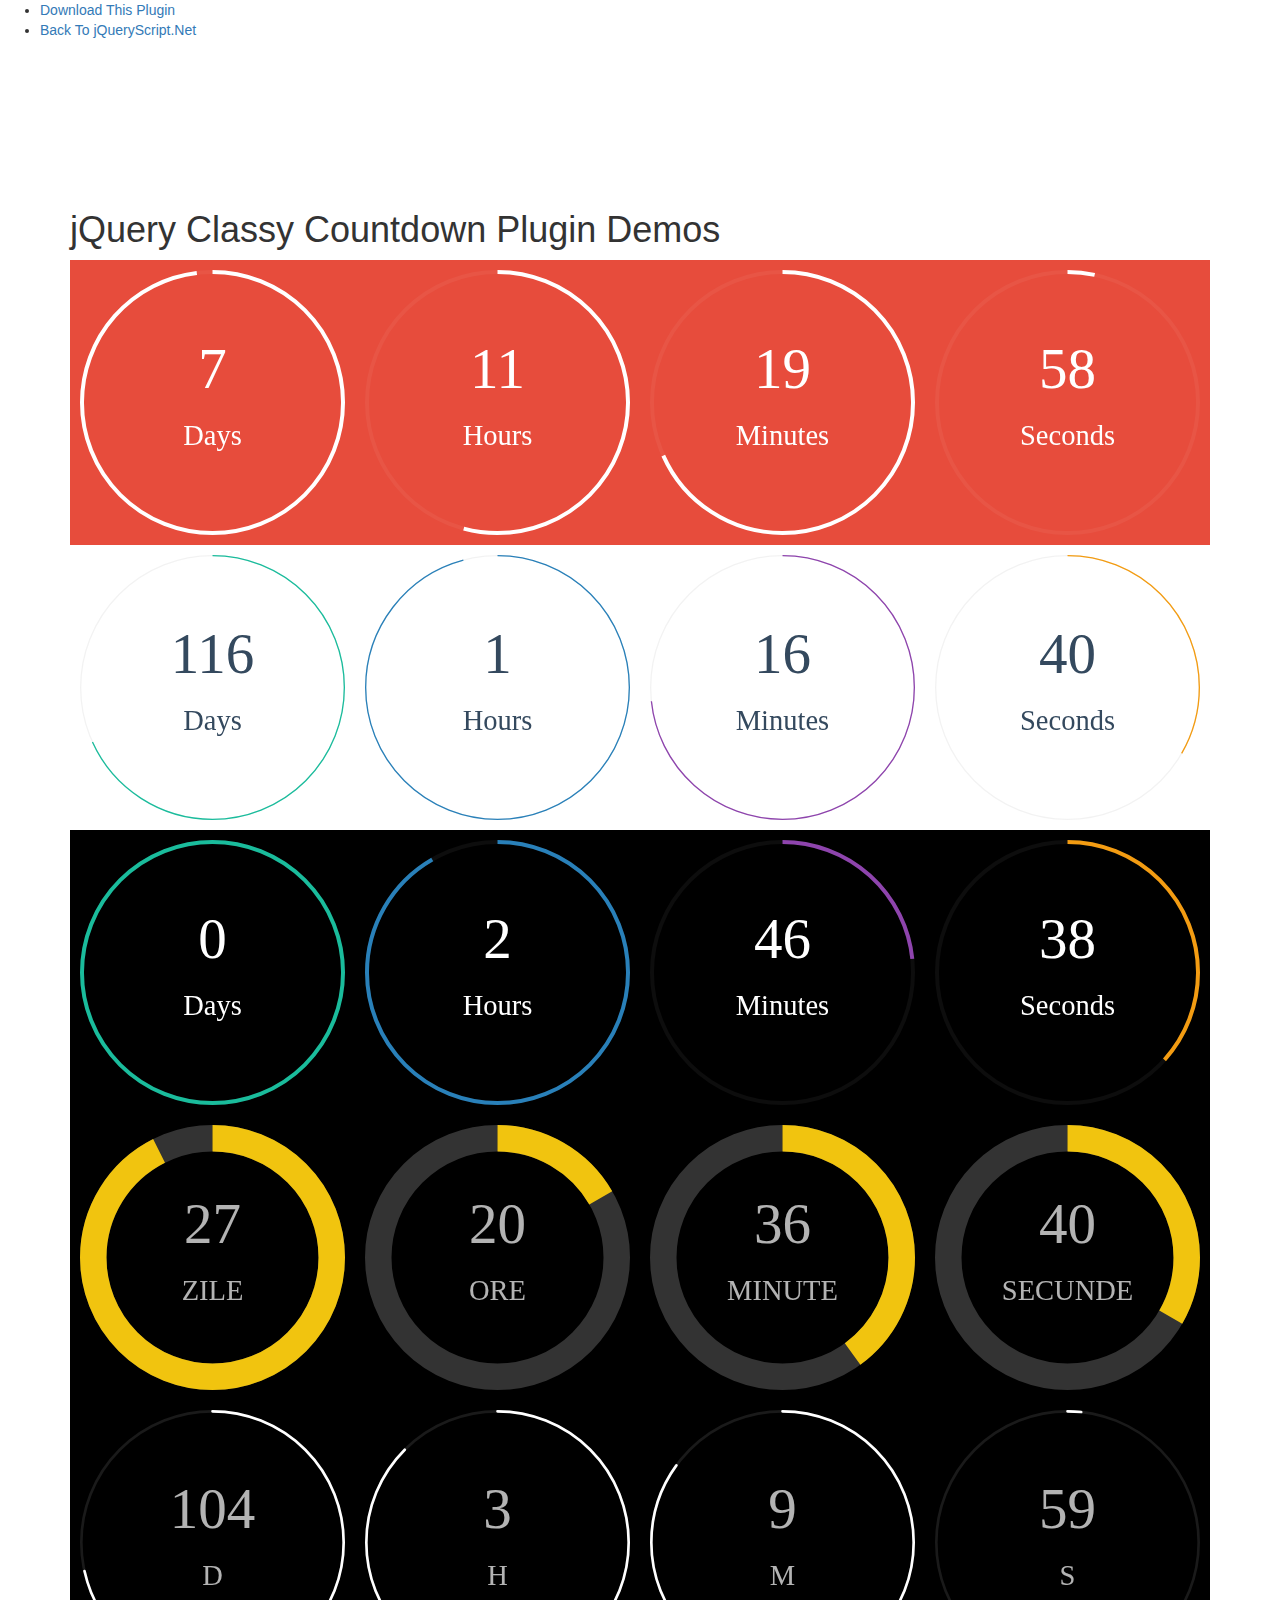
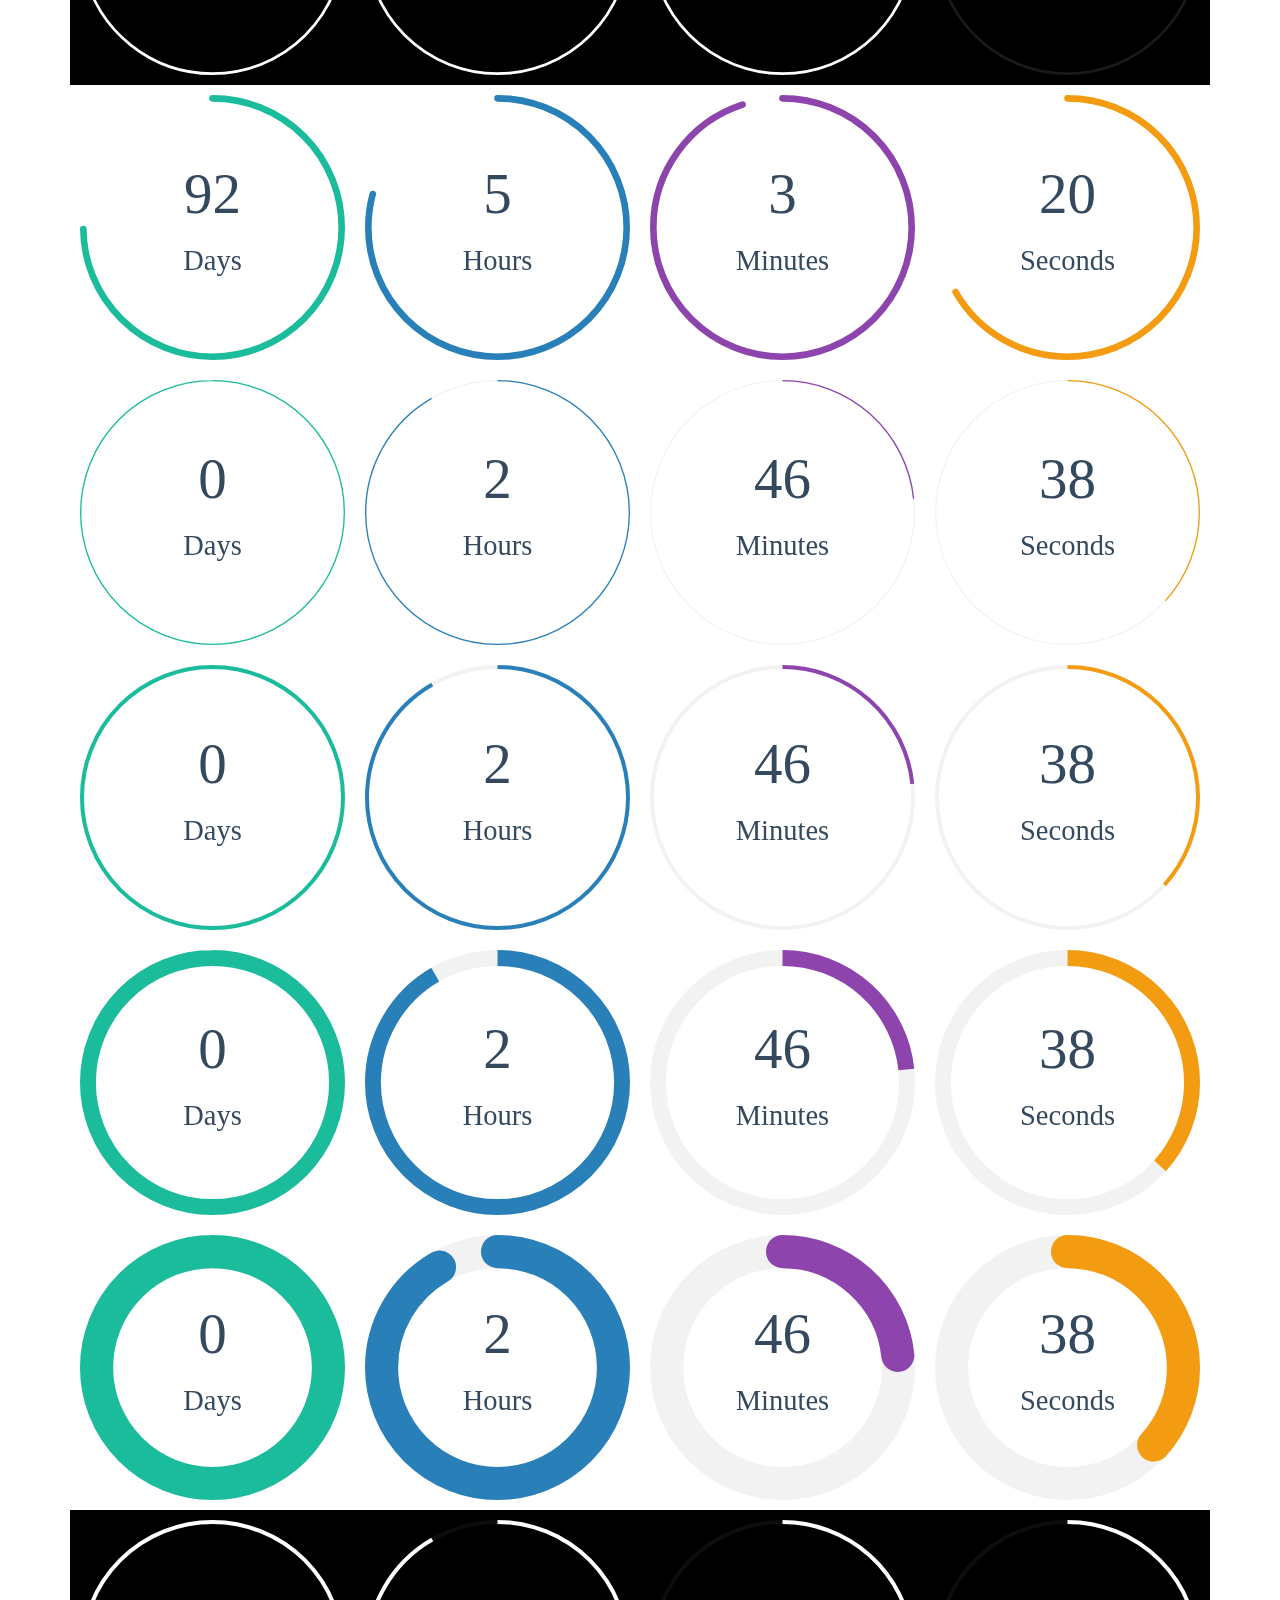
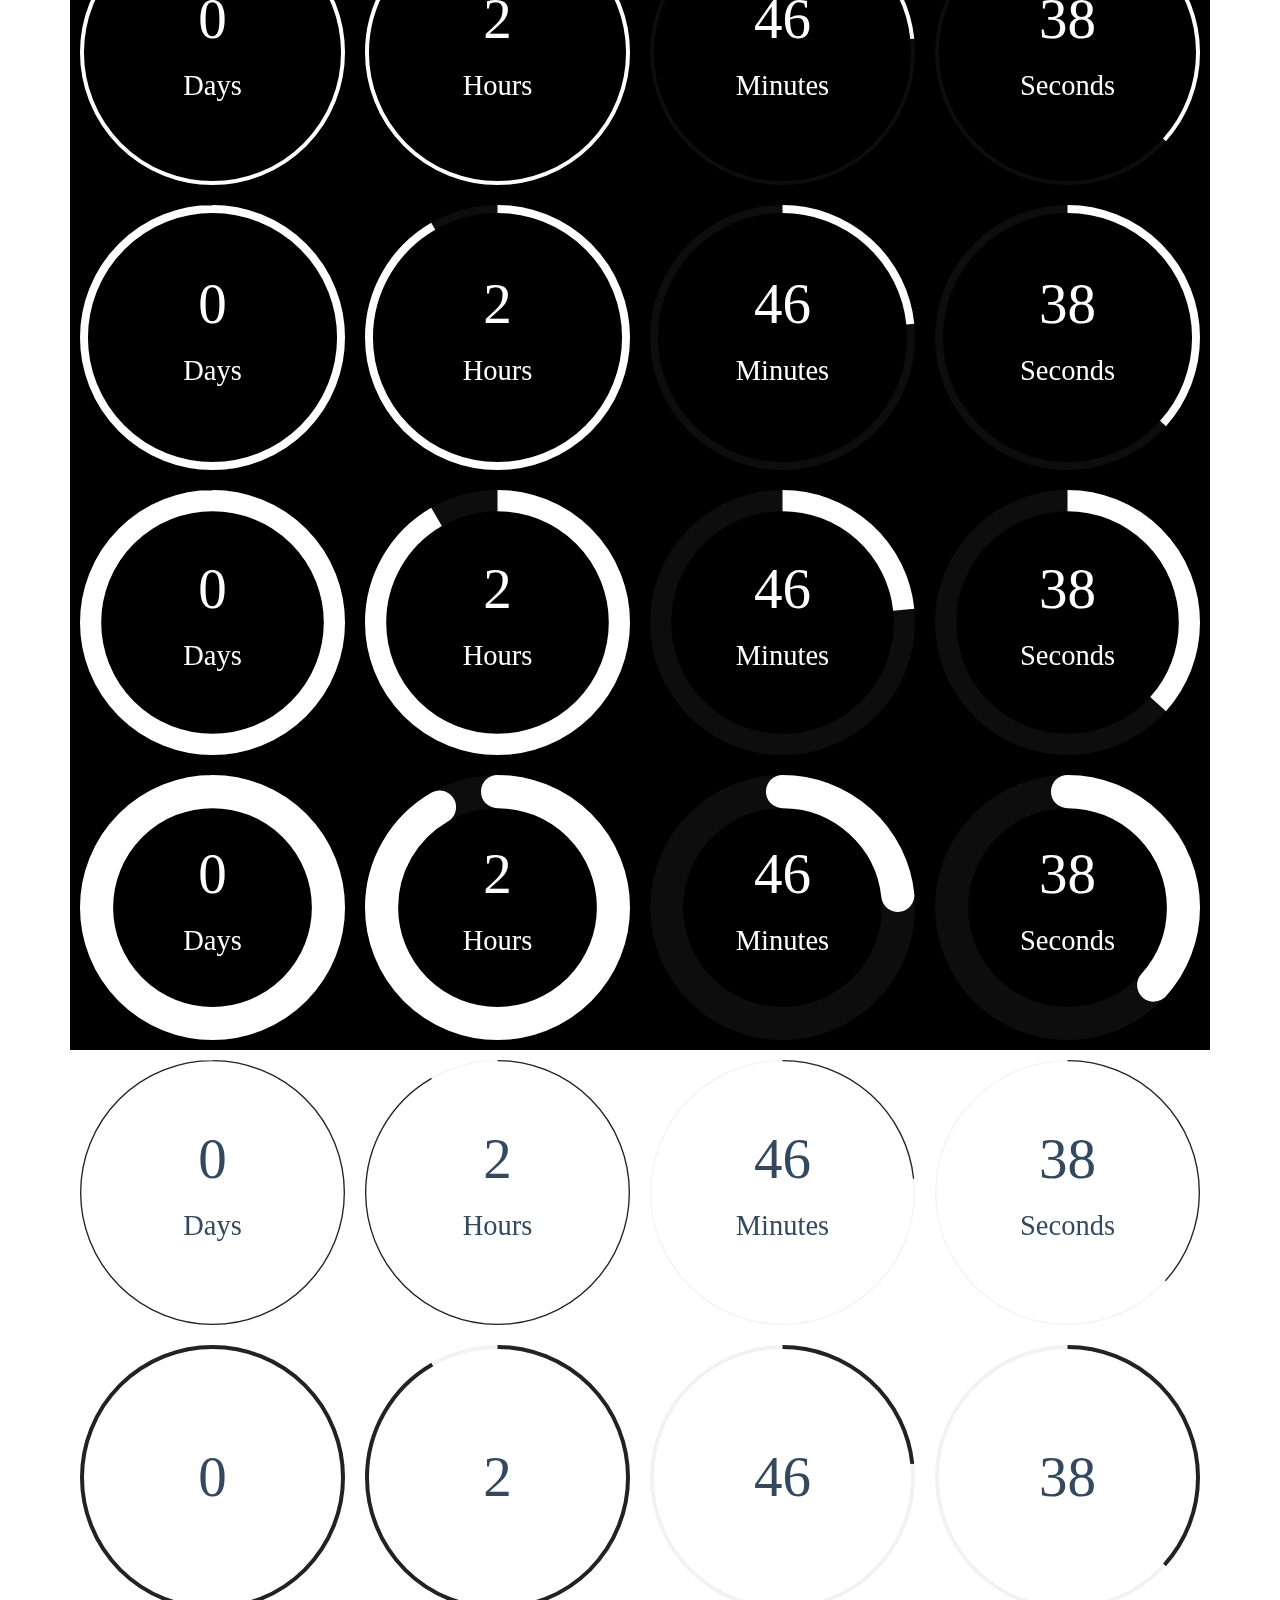
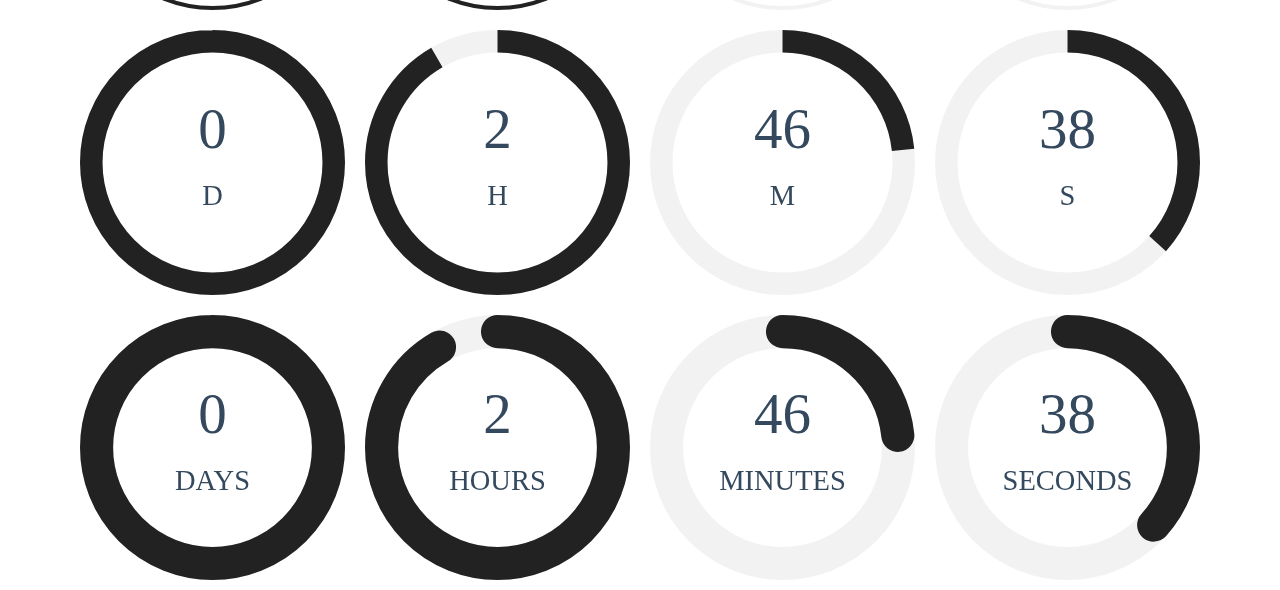
<file: js/classycountdown/index.html>
<!doctype html>
<html>
<head>
<meta charset="utf-8">
<title>jQuery Classy Countdown Plugin Demos</title>
<link href="css/jquery.classycountdown.css" rel="stylesheet" type="text/css">
<link href="http://www.jqueryscript.net/css/jquerysctipttop.css" rel="stylesheet" type="text/css">
<link rel="stylesheet" href="http://netdna.bootstrapcdn.com/bootstrap/3.3.1/css/bootstrap.min.css">
</head>

<body>
<div id="jquery-script-menu">
  <div class="jquery-script-center">
    <ul>
      <li><a href="http://www.jqueryscript.net/time-clock/Slick-Circular-jQuery-Countdown-Plugin-Classy-Countdown.html">Download This Plugin</a></li>
      <li><a href="http://www.jqueryscript.net/">Back To jQueryScript.Net</a></li>
    </ul>
    <div class="jquery-script-ads"><script type="text/javascript"><!--
google_ad_client = "ca-pub-2783044520727903";
/* jQuery_demo */
google_ad_slot = "2780937993";
google_ad_width = 728;
google_ad_height = 90;
//-->
</script> 
      <script type="text/javascript"
src="http://pagead2.googlesyndication.com/pagead/show_ads.js">
</script></div>
    <div class="jquery-script-clear"></div>
  </div>
</div>
<div class="container" style="margin-top:150px;">
  <h1>jQuery Classy Countdown Plugin Demos</h1>
  <div id="countdown1" style="background-color:#e74c3c"></div>
  <div id="countdown2" class="ClassyCountdownDemo"></div>
  <div id="countdown4" class="ClassyCountdownDemo" style="background-color:#000"></div>
  <div id="countdown3" class="ClassyCountdownDemo" style="background-color:#000"></div>
  <div id="countdown10" class="ClassyCountdownDemo" style="background-color:#000"></div>
  <div id="countdown9" class="ClassyCountdownDemo"></div>
  <div id="countdown15" class="ClassyCountdownDemo"></div>
  <div id="countdown16" class="ClassyCountdownDemo"></div>
  <div id="countdown17" class="ClassyCountdownDemo"></div>
  <div id="countdown18" class="ClassyCountdownDemo"></div>
  <div id="countdown5" class="ClassyCountdownDemo" style="background-color:#000"></div>
  <div id="countdown6" class="ClassyCountdownDemo" style="background-color:#000"></div>
  <div id="countdown7" class="ClassyCountdownDemo" style="background-color:#000"></div>
  <div id="countdown8" class="ClassyCountdownDemo" style="background-color:#000"></div>
  <div id="countdown11" class="ClassyCountdownDemo"></div>
  <div id="countdown12" class="ClassyCountdownDemo"></div>
  <div id="countdown13" class="ClassyCountdownDemo"></div>
  <div id="countdown14" class="ClassyCountdownDemo"></div>
</div>
<script src="http://ajax.googleapis.com/ajax/libs/jquery/1.11.2/jquery.min.js"></script> 
<script src="js/jquery.knob.js"></script> 
<script src="js/jquery.throttle.js"></script> 
<script src="js/jquery.classycountdown.js"></script> 
<script>
	$(document).ready(function() {
			$('#countdown15').ClassyCountdown({
					theme: "flat-colors",
					end: $.now() + 10000
			});
			$('#countdown16').ClassyCountdown({
					theme: "flat-colors-wide",
					end: $.now() + 10000
			});
			$('#countdown17').ClassyCountdown({
					theme: "flat-colors-very-wide",
					end: $.now() + 10000
			});
			$('#countdown18').ClassyCountdown({
					theme: "flat-colors-black",
					end: $.now() + 10000
			});
			$('#countdown1').ClassyCountdown({
					theme: "white",
					end: $.now() + 645600
			});
			$('#countdown5').ClassyCountdown({
					theme: "white",
					end: $.now() + 10000
			});
			$('#countdown6').ClassyCountdown({
					theme: "white-wide",
					end: $.now() + 10000
			});
			$('#countdown7').ClassyCountdown({
					theme: "white-very-wide",
					end: $.now() + 10000
			});
			$('#countdown8').ClassyCountdown({
					theme: "white-black",
					end: $.now() + 10000
			});
			$('#countdown11').ClassyCountdown({
					theme: "black",
					style: {
							secondsElement: {
									gauge: {
											fgColor: "#F00"
									}
							}
					},
					end: $.now() + 10000
			});
			$('#countdown12').ClassyCountdown({
					theme: "black-wide",
					labels: false,
					end: $.now() + 10000
			});
			$('#countdown13').ClassyCountdown({
					theme: "black-very-wide",
					labelsOptions: {
							lang: {
									days: 'D',
									hours: 'H',
									minutes: 'M',
									seconds: 'S'
							},
							style: 'font-size:0.5em; text-transform:uppercase;'
					},
					end: $.now() + 10000
			});
			$('#countdown14').ClassyCountdown({
					theme: "black-black",
					labelsOptions: {
							style: 'font-size:0.5em; text-transform:uppercase;'
					},
					end: $.now() + 10000
			});
			$('#countdown4').ClassyCountdown({
					end: $.now() + 10000,
					labels: true,
					style: {
							element: "",
							textResponsive: .5,
							days: {
									gauge: {
											thickness: .03,
											bgColor: "rgba(255,255,255,0.05)",
											fgColor: "#1abc9c"
									},
									textCSS: 'font-family:\'Open Sans\'; font-size:25px; font-weight:300; color:#fff;'
							},
							hours: {
									gauge: {
											thickness: .03,
											bgColor: "rgba(255,255,255,0.05)",
											fgColor: "#2980b9"
									},
									textCSS: 'font-family:\'Open Sans\'; font-size:25px; font-weight:300; color:#fff;'
							},
							minutes: {
									gauge: {
											thickness: .03,
											bgColor: "rgba(255,255,255,0.05)",
											fgColor: "#8e44ad"
									},
									textCSS: 'font-family:\'Open Sans\'; font-size:25px; font-weight:300; color:#fff;'
							},
							seconds: {
									gauge: {
											thickness: .03,
											bgColor: "rgba(255,255,255,0.05)",
											fgColor: "#f39c12"
									},
									textCSS: 'font-family:\'Open Sans\'; font-size:25px; font-weight:300; color:#fff;'
							}

					},
					onEndCallback: function() {
							console.log("Time out!");
					}
			});
			$('#countdown2').ClassyCountdown({
					end: '1388468325',
					now: '1378441323',
					labels: true,
					style: {
							element: "",
							textResponsive: .5,
							days: {
									gauge: {
											thickness: .01,
											bgColor: "rgba(0,0,0,0.05)",
											fgColor: "#1abc9c"
									},
									textCSS: 'font-family:\'Open Sans\'; font-size:25px; font-weight:300; color:#34495e;'
							},
							hours: {
									gauge: {
											thickness: .01,
											bgColor: "rgba(0,0,0,0.05)",
											fgColor: "#2980b9"
									},
									textCSS: 'font-family:\'Open Sans\'; font-size:25px; font-weight:300; color:#34495e;'
							},
							minutes: {
									gauge: {
											thickness: .01,
											bgColor: "rgba(0,0,0,0.05)",
											fgColor: "#8e44ad"
									},
									textCSS: 'font-family:\'Open Sans\'; font-size:25px; font-weight:300; color:#34495e;'
							},
							seconds: {
									gauge: {
											thickness: .01,
											bgColor: "rgba(0,0,0,0.05)",
											fgColor: "#f39c12"
									},
									textCSS: 'font-family:\'Open Sans\'; font-size:25px; font-weight:300; color:#34495e;'
							}

					},
					onEndCallback: function() {
							console.log("Time out!");
					}
			});
			$('#countdown9').ClassyCountdown({
					end: '1388468325',
					now: '1380501323',
					labels: true,
					style: {
							element: "",
							textResponsive: .5,
							days: {
									gauge: {
											thickness: .05,
											bgColor: "rgba(0,0,0,0)",
											fgColor: "#1abc9c",
											lineCap: 'round'
									},
									textCSS: 'font-family:\'Open Sans\'; font-size:25px; font-weight:300; color:#34495e;'
							},
							hours: {
									gauge: {
											thickness: .05,
											bgColor: "rgba(0,0,0,0)",
											fgColor: "#2980b9",
											lineCap: 'round'
									},
									textCSS: 'font-family:\'Open Sans\'; font-size:25px; font-weight:300; color:#34495e;'
							},
							minutes: {
									gauge: {
											thickness: .05,
											bgColor: "rgba(0,0,0,0)",
											fgColor: "#8e44ad",
											lineCap: 'round'
									},
									textCSS: 'font-family:\'Open Sans\'; font-size:25px; font-weight:300; color:#34495e;'
							},
							seconds: {
									gauge: {
											thickness: .05,
											bgColor: "rgba(0,0,0,0)",
											fgColor: "#f39c12",
											lineCap: 'round'
									},
									textCSS: 'font-family:\'Open Sans\'; font-size:25px; font-weight:300; color:#34495e;'
							}

					},
					onEndCallback: function() {
							console.log("Time out!");
					}
			});
			$('#countdown10').ClassyCountdown({
					end: '1397468325',
					now: '1388471324',
					labels: true,
					labelsOptions: {
							lang: {
									days: 'D',
									hours: 'H',
									minutes: 'M',
									seconds: 'S'
							},
							style: 'font-size:0.5em; text-transform:uppercase;'
					},
					style: {
							element: "",
							textResponsive: .5,
							days: {
									gauge: {
											thickness: .02,
											bgColor: "rgba(255,255,255,0.1)",
											fgColor: "rgba(255,255,255,1)",
											lineCap: 'round'
									},
									textCSS: 'font-family:\'Open Sans\'; font-size:25px; font-weight:300; color:rgba(255,255,255,0.7);'
							},
							hours: {
									gauge: {
											thickness: .02,
											bgColor: "rgba(255,255,255,0.1)",
											fgColor: "rgba(255,255,255,1)",
											lineCap: 'round'
									},
									textCSS: 'font-family:\'Open Sans\'; font-size:25px; font-weight:300; color:rgba(255,255,255,0.7);'
							},
							minutes: {
									gauge: {
											thickness: .02,
											bgColor: "rgba(255,255,255,0.1)",
											fgColor: "rgba(255,255,255,1)",
											lineCap: 'round'
									},
									textCSS: 'font-family:\'Open Sans\'; font-size:25px; font-weight:300; color:rgba(255,255,255,0.7);'
							},
							seconds: {
									gauge: {
											thickness: .02,
											bgColor: "rgba(255,255,255,0.1)",
											fgColor: "rgba(255,255,255,1)",
											lineCap: 'round'
									},
									textCSS: 'font-family:\'Open Sans\'; font-size:25px; font-weight:300; color:rgba(255,255,255,0.7);'
							},
					},
					onEndCallback: function() {
							console.log("Time out!");
					}
			});
			$('#countdown3').ClassyCountdown({
					end: '1390868325',
					now: '1388461323',
					labels: true,
					labelsOptions: {
							lang: {
									days: 'Zile',
									hours: 'Ore',
									minutes: 'Minute',
									seconds: 'Secunde'
							},
							style: 'font-size:0.5em; text-transform:uppercase;'
					},
					style: {
							element: "",
							textResponsive: .5,
							days: {
									gauge: {
											thickness: .2,
											bgColor: "rgba(255,255,255,0.2)",
											fgColor: "rgb(241, 196, 15)"
									},
									textCSS: 'font-family:\'Open Sans\'; font-size:25px; font-weight:300; color:rgba(255,255,255,0.7);'
							},
							hours: {
									gauge: {
											thickness: .2,
											bgColor: "rgba(255,255,255,0.2)",
											fgColor: "rgb(241, 196, 15)"
									},
									textCSS: 'font-family:\'Open Sans\'; font-size:25px; font-weight:300; color:rgba(255,255,255,0.7);'
							},
							minutes: {
									gauge: {
											thickness: .2,
											bgColor: "rgba(255,255,255,0.2)",
											fgColor: "rgb(241, 196, 15)"
									},
									textCSS: 'font-family:\'Open Sans\'; font-size:25px; font-weight:300; color:rgba(255,255,255,0.7);'
							},
							seconds: {
									gauge: {
											thickness: .2,
											bgColor: "rgba(255,255,255,0.2)",
											fgColor: "rgb(241, 196, 15)"
									},
									textCSS: 'font-family:\'Open Sans\'; font-size:25px; font-weight:300; color:rgba(255,255,255,0.7);'
							}

					},
					onEndCallback: function() {
							console.log("Time out!");
					}
			});
	});
</script>


<script type="text/javascript">

  var _gaq = _gaq || [];
  _gaq.push(['_setAccount', 'UA-36251023-1']);
  _gaq.push(['_setDomainName', 'jqueryscript.net']);
  _gaq.push(['_trackPageview']);

  (function() {
    var ga = document.createElement('script'); ga.type = 'text/javascript'; ga.async = true;
    ga.src = ('https:' == document.location.protocol ? 'https://ssl' : 'http://www') + '.google-analytics.com/ga.js';
    var s = document.getElementsByTagName('script')[0]; s.parentNode.insertBefore(ga, s);
  })();

</script>
</body>
</html>
</file>
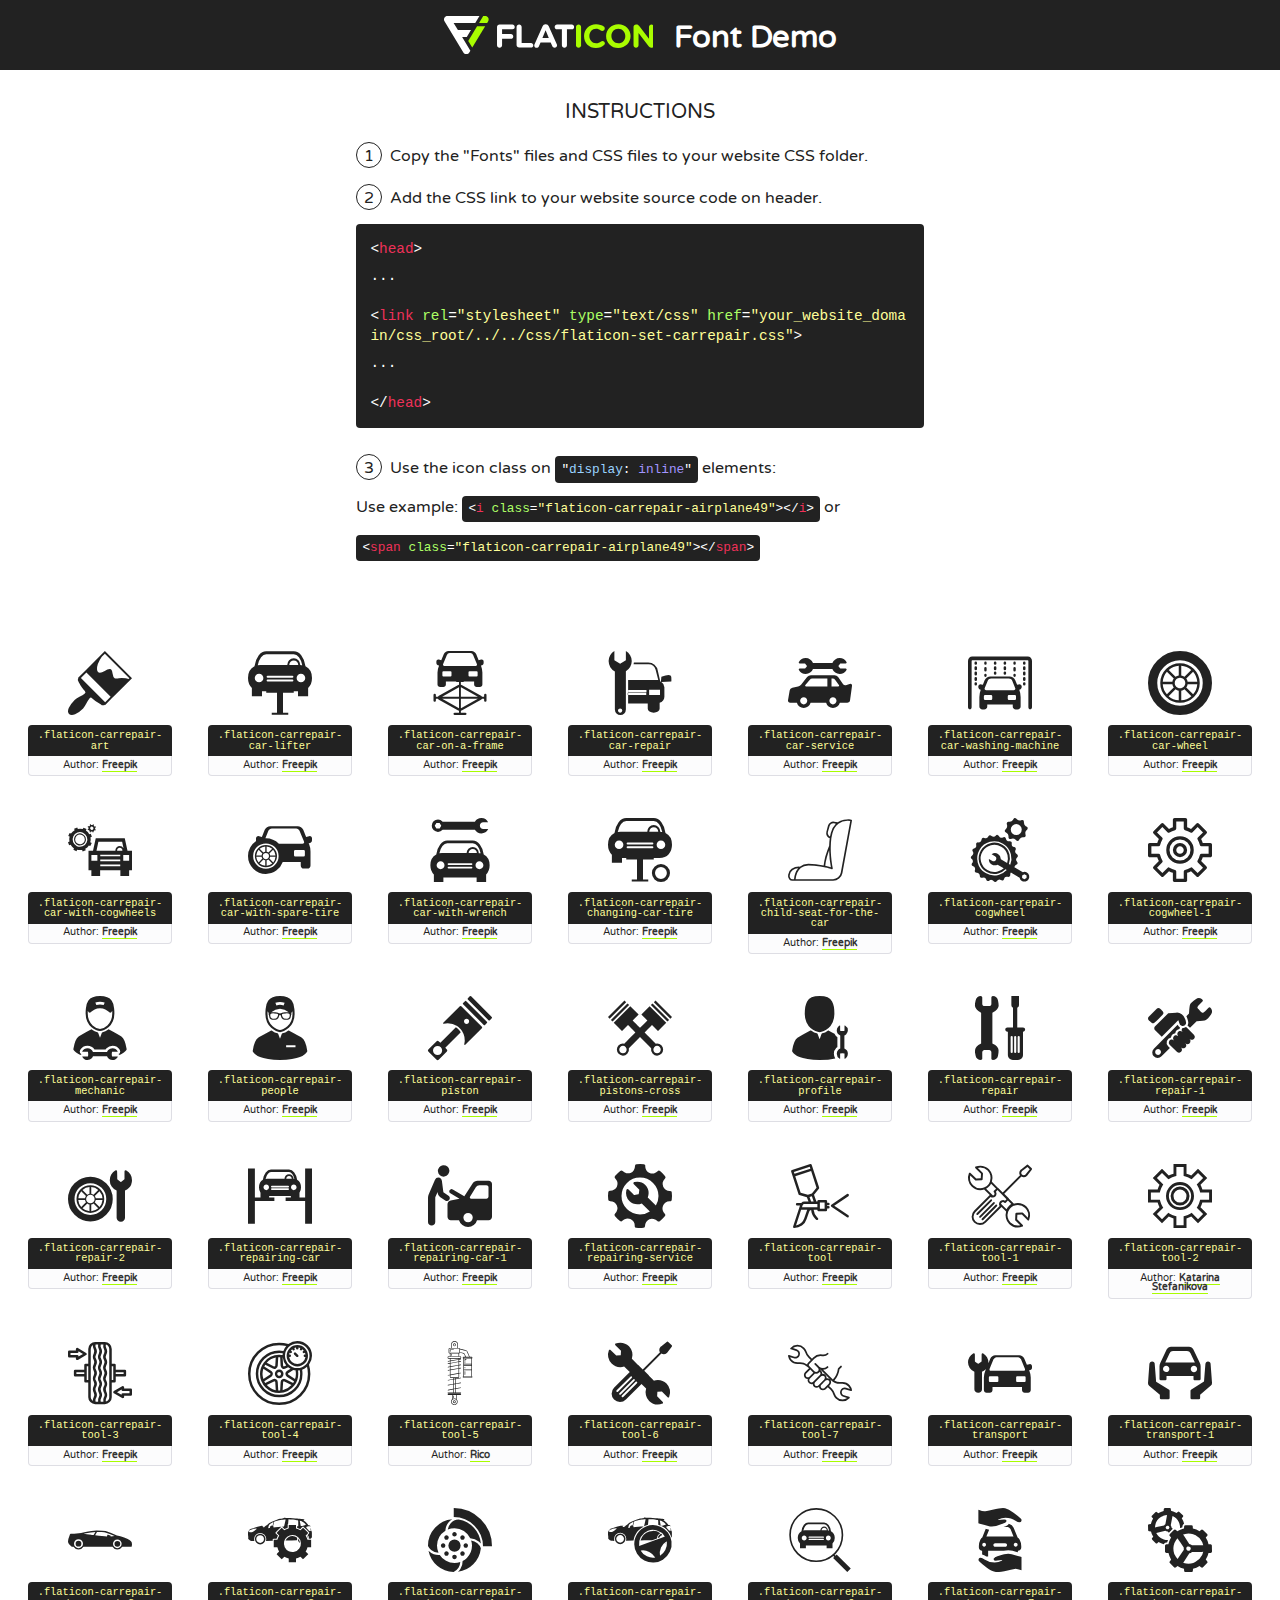
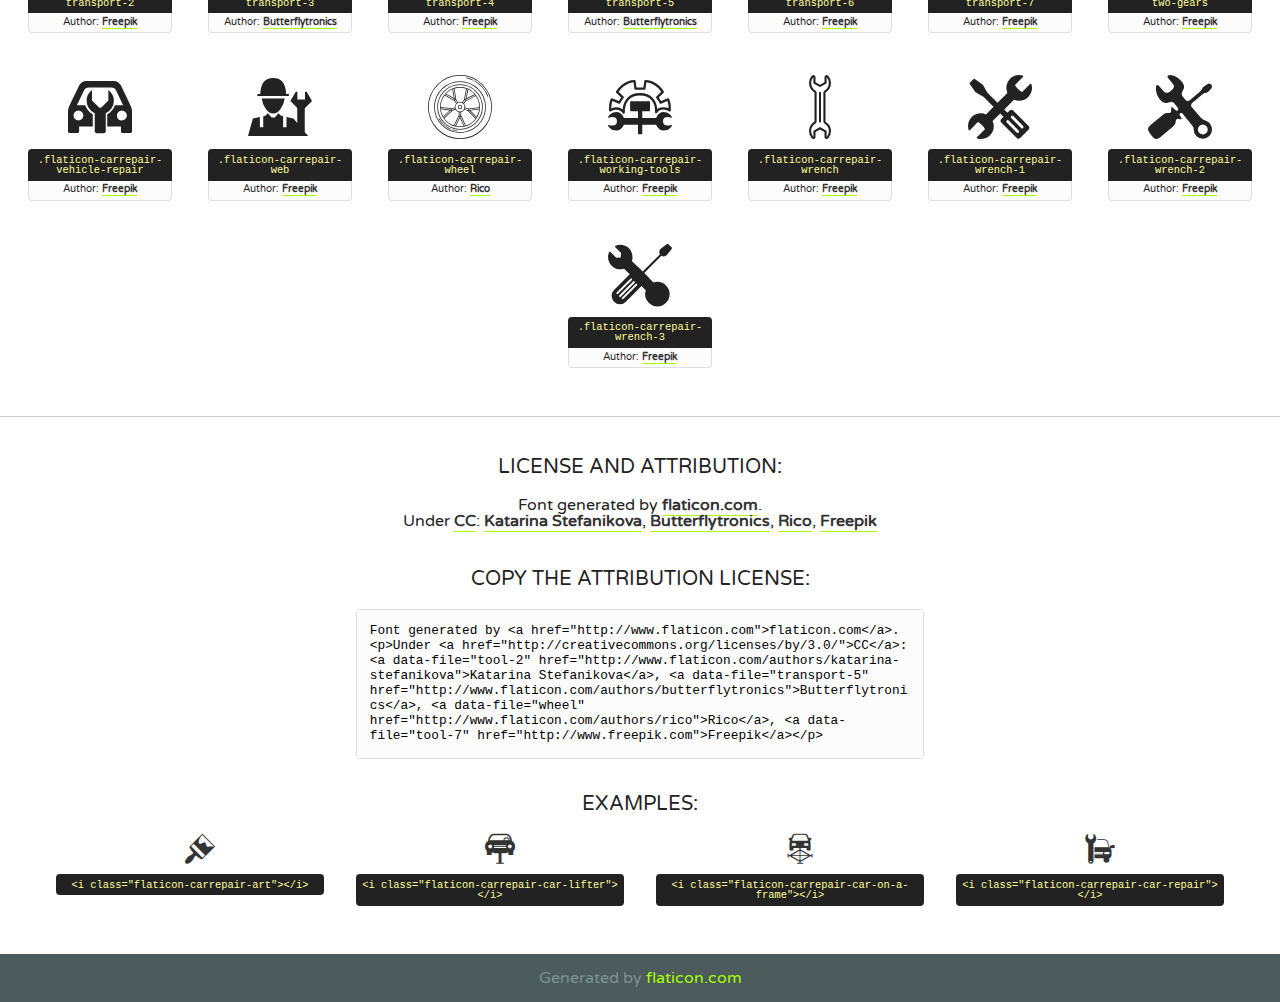
<file: flaticon-set-carrepair/flaticon-set-carrepair.html>
<!DOCTYPE html>
<!--
  Flaticon icon font: Flaticon
  Creation date: 01/05/2016 18:49
-->
<html>
<!DOCTYPE html>
<html>

<head>
    <title>Flaticon WebFont</title>
    <link href="https://fonts.googleapis.com/css?family=Varela+Round" rel="stylesheet" type="text/css" />
    <link rel="stylesheet" type="text/css" href="flaticon-set-carrepair.css">
    <meta charset="UTF-8">
    <style>
    html, body, div, span, applet, object, iframe,
    h1, h2, h3, h4, h5, h6, p, blockquote, pre,
    a, abbr, acronym, address, big, cite, code,
    del, dfn, em, img, ins, kbd, q, s, samp,
    small, strike, strong, sub, sup, tt, var,
    b, u, i, center,
    dl, dt, dd, ol, ul, li,
    fieldset, form, label, legend,
    table, caption, tbody, tfoot, thead, tr, th, td,
    article, aside, canvas, details, embed, 
    figure, figcaption, footer, header, hgroup, 
    menu, nav, output, ruby, section, summary,
    time, mark, audio, video {
        margin: 0;
        padding: 0;
        border: 0;
        font-size: 100%;
        font: inherit;
        vertical-align: baseline;
    }
    /* HTML5 display-role reset for older browsers */
    article, aside, details, figcaption, figure, 
    footer, header, hgroup, menu, nav, section {
        display: block;
    }
    body {
        line-height: 1;
    }
    ol, ul {
        list-style: none;
    }
    blockquote, q {
        quotes: none;
    }
    blockquote:before, blockquote:after,
    q:before, q:after {
        content: '';
        content: none;
    }
    table {
        border-collapse: collapse;
        border-spacing: 0;
    }
    body {
        font-family: 'Varela Round', Helvetica, Arial, sans-serif;
        font-size: 16px;
        color: #222;
    }
    a {
        color: #333;
        border-bottom: 1px solid #a9fd00;
        font-weight: bold;
        text-decoration: none;
    }
    * {
        -moz-box-sizing: border-box;
        -webkit-box-sizing: border-box;
        box-sizing: border-box;
        margin: 0;
        padding: 0;
    }
    [class^="flaticon-"]:before, [class*=" flaticon-"]:before, [class^="flaticon-"]:after, [class*=" flaticon-"]:after {
        font-family: "flaticon-set-carrepair";
        font-size: 30px;
        font-style: normal;
        margin-left: 20px;
        color: #333;
    }
    .wrapper {
        max-width: 600px;
        margin: auto;
        padding: 0 1em;
    }
    .title {
        font-size: 1.25em;
        text-align: center;
        margin-bottom: 1em;
        text-transform: uppercase;
    }
    header {
        text-align: center;
        background-color: #222;
        color: #fff;
        padding: 1em;
    }
    header .logo {
        width: 210px;
        height: 38px;
        display: inline-block;
        vertical-align: middle;
        margin-right: 1em;
        border: none;
    }
    header strong {
        font-size: 1.95em;
        font-weight: bold;
        vertical-align: middle;
        margin-top: 5px;
        display: inline-block;
    }
    .demo {
        margin: 2em auto;
        line-height: 1.25em;
    }
    .demo ul li {
        margin-bottom: 1em;
    }
    .demo ul li .num {
        color: #222;
        border-radius: 20px;
        display: inline-block;
        width: 26px;
        padding: 3px;
        height: 26px;
        text-align: center;
        margin-right: 0.5em;
        border: 1px solid #222;
    }
    .demo ul li code {
        background-color: #222;
        border-radius: 4px;
        padding: 0.25em 0.5em;
        display: inline-block;
        color: #fff;
        font-family: Consolas,Monaco,Lucida Console,Liberation Mono,DejaVu Sans Mono,Bitstream Vera Sans Mono,Courier New, monospace;
        font-weight: lighter;
        margin-top: 1em;
        font-size: 0.8em;
        word-break: break-all;
    }
    .demo ul li code.big {
        padding: 1em;
        font-size: 0.9em;
    }
    .demo ul li code .red {
        color: #EF3159;
    }
    .demo ul li code .green {
        color: #ACFF65;
    }
    .demo ul li code .yellow {
        color: #FFFF99;
    }
    .demo ul li code .blue {
        color: #99D3FF;
    }
    .demo ul li code .purple {
        color: #A295FF;
    }
    .demo ul li code .dots {
        margin-top: 0.5em;
        display: block;
    }
    #glyphs {
        border-bottom: 1px solid #ccc;
        padding: 2em 0;
        text-align: center;
    }
    .glyph {
        display: inline-block;
        width: 9em;
        margin: 1em;
        text-align: center;
        vertical-align: top;
        background: #FFF;
    }
    .glyph .glyph-icon {
        padding: 10px;
        display: block;
        font-family:"flaticon-set-carrepair";
        font-size: 64px;
        line-height: 1;
    }
    .glyph .glyph-icon:before {
        font-size: 64px;
        color: #222;
        margin-left: 0;
    }
    .class-name {
        font-size: 0.65em;
        background-color: #222;
        color: #fff;
        border-radius: 4px 4px 0 0;
        padding: 0.5em;
        color: #FFFF99;
        font-family: Consolas,Monaco,Lucida Console,Liberation Mono,DejaVu Sans Mono,Bitstream Vera Sans Mono,Courier New, monospace;
    }
    .author-name {
        font-size: 0.6em;
        background-color: #fcfcfd;
        border: 1px solid #DEDEE4;
        border-top: 0;
        border-radius: 0 0 4px 4px;
        padding: 0.5em;
    }
    .class-name:last-child {
        font-size: 10px;
        color:#888;
    }
    .class-name:last-child a {
        font-size: 10px;
        color:#555;
    }
    .class-name:last-child a:hover {
        color:#a9fd00;
    }
    .glyph > input {
        display: block;
        width: 100px;
        margin: 5px auto;
        text-align: center;
        font-size: 12px;
        cursor: text;
    }
    .glyph > input.icon-input {
        font-family:"flaticon-set-carrepair";
        font-size: 16px;
        margin-bottom: 10px;
    }
    .attribution .title {
        margin-top: 2em;
    }
    .attribution textarea {
        background-color: #fcfcfd;
        padding: 1em;
        border: none;
        box-shadow: none;
        border: 1px solid #DEDEE4;
        border-radius: 4px;
        resize: none;
        width: 100%;
        height: 150px;
        font-size: 0.8em;
        font-family: Consolas,Monaco,Lucida Console,Liberation Mono,DejaVu Sans Mono,Bitstream Vera Sans Mono,Courier New, monospace;
        -webkit-appearance: none;
    }
    .iconsuse {
        margin: 2em auto;
        text-align: center;
        max-width: 1200px;
    }
    .iconsuse:after {
        content: '';
        display: table;
        clear: both;
    }
    .iconsuse .image {
        float: left;
        width: 25%;
        padding: 0 1em;
    }
    .iconsuse .image p {
        margin-bottom: 1em;
    }
    .iconsuse .image span {
        display: block;
        font-size: 0.65em;
        background-color: #222;
        color: #fff;
        border-radius: 4px;
        padding: 0.5em;
        color: #FFFF99;
        margin-top: 1em;
        font-family: Consolas,Monaco,Lucida Console,Liberation Mono,DejaVu Sans Mono,Bitstream Vera Sans Mono,Courier New, monospace;
    }
    #footer {
        text-align: center;
        background-color: #4C5B5C;
        color: #7c9192;
        padding: 1em;
    }
    #footer a {
        border: none;
        color: #a9fd00;
        font-weight: normal;
    }
    @media (max-width: 960px) {
        .iconsuse .image {
            width: 50%;
        }
    }
    @media (max-width: 560px) {
        .iconsuse .image {
            width: 100%;
        }
    }
    </style>
</head>

<body class="characters-off">

    <header>
        <a href="http://www.flaticon.com" target="_blank" class="logo">
            <svg version="1.1" xmlns="http://www.w3.org/2000/svg" xmlns:xlink="http://www.w3.org/1999/xlink" xmlns:a="http://ns.adobe.com/AdobeSVGViewerExtensions/3.0/" viewBox="0 0 560.875 102.036" enable-background="new 0 0 560.875 102.036" xml:space="preserve">
                <defs>
                </defs>
                <g>
                    <g class="letters">
                        <path fill="#ffffff" d="M141.596,29.675c0-3.777,2.985-6.767,6.764-6.767h34.438c3.426,0,6.15,2.728,6.15,6.15
                        c0,3.43-2.724,6.149-6.15,6.149h-27.674v13.091h23.719c3.429,0,6.151,2.724,6.151,6.15c0,3.43-2.723,6.149-6.151,6.149h-23.719
                        v17.574c0,3.773-2.986,6.761-6.764,6.761c-3.779,0-6.764-2.989-6.764-6.761V29.675z"></path>
                        <path fill="#ffffff" d="M193.844,29.149c0-3.781,2.985-6.767,6.764-6.767c3.776,0,6.763,2.985,6.763,6.767v42.957h25.039
                        c3.426,0,6.149,2.726,6.149,6.153c0,3.425-2.723,6.15-6.149,6.15h-31.802c-3.779,0-6.764-2.986-6.764-6.768V29.149z"></path>
                        <path fill="#ffffff" d="M241.891,75.71l21.438-48.407c1.492-3.341,4.215-5.357,7.906-5.357h0.792
                        c3.686,0,6.323,2.017,7.815,5.357l21.439,48.407c0.436,0.967,0.701,1.845,0.701,2.723c0,3.602-2.809,6.501-6.414,6.501
                        c-3.161,0-5.269-1.845-6.499-4.655l-4.132-9.661h-27.059l-4.301,10.102c-1.144,2.631-3.426,4.214-6.237,4.214
                        c-3.517,0-6.24-2.81-6.24-6.325C241.1,77.64,241.451,76.677,241.891,75.71z M279.932,58.666l-8.521-20.297l-8.526,20.297H279.932
                        z"></path>
                        <path fill="#ffffff" d="M314.864,35.387H301.86c-3.429,0-6.239-2.813-6.239-6.238c0-3.429,2.811-6.24,6.239-6.24h39.533
                        c3.426,0,6.237,2.811,6.237,6.24c0,3.425-2.811,6.238-6.237,6.238h-13.001v42.785c0,3.773-2.99,6.761-6.764,6.761
                        c-3.779,0-6.764-2.989-6.764-6.761V35.387z"></path>
                        <path fill="#A9FD00" d="M352.615,29.149c0-3.781,2.985-6.767,6.767-6.767c3.774,0,6.761,2.985,6.761,6.767v49.024
                        c0,3.773-2.987,6.761-6.761,6.761c-3.781,0-6.767-2.989-6.767-6.761V29.149z"></path>
                        <path fill="#A9FD00" d="M374.132,53.836v-0.179c0-17.481,13.178-31.801,32.065-31.801c9.22,0,15.459,2.458,20.557,6.238
                        c1.402,1.054,2.637,2.985,2.637,5.357c0,3.692-2.985,6.59-6.681,6.59c-1.845,0-3.071-0.702-4.044-1.319
                        c-3.776-2.813-7.729-4.393-12.562-4.393c-10.364,0-17.831,8.611-17.831,19.154v0.173c0,10.542,7.291,19.329,17.831,19.329
                        c5.715,0,9.492-1.756,13.359-4.834c1.049-0.874,2.458-1.491,4.039-1.491c3.429,0,6.325,2.813,6.325,6.236
                        c0,2.106-1.056,3.78-2.282,4.834c-5.539,4.834-12.036,7.733-21.878,7.733C387.572,85.464,374.132,71.493,374.132,53.836z"></path>
                        <path fill="#A9FD00" d="M433.009,53.836v-0.179c0-17.481,13.79-31.801,32.766-31.801c18.981,0,32.592,14.143,32.592,31.628v0.173
                        c0,17.483-13.785,31.807-32.769,31.807C446.625,85.464,433.009,71.32,433.009,53.836z M484.224,53.836v-0.179
                        c0-10.539-7.725-19.326-18.626-19.326c-10.893,0-18.449,8.611-18.449,19.154v0.173c0,10.542,7.73,19.329,18.626,19.329
                        C476.676,72.986,484.224,64.378,484.224,53.836z"></path>
                        <path fill="#A9FD00" d="M506.233,29.321c0-3.774,2.99-6.763,6.767-6.763h1.401c3.252,0,5.183,1.583,7.029,3.953l26.093,34.265
                        V29.059c0-3.692,2.99-6.677,6.681-6.677c3.683,0,6.671,2.985,6.671,6.677v48.934c0,3.78-2.987,6.765-6.764,6.765h-0.436
                        c-3.257,0-5.188-1.581-7.034-3.953l-27.056-35.492v32.944c0,3.687-2.985,6.676-6.678,6.676c-3.683,0-6.673-2.989-6.673-6.676
                        V29.321z"></path>
                    </g>
                    <g class="insignia">
                        <path fill="#ffffff" d="M48.372,56.137h12.517l11.156-18.537H37.186L25.688,18.539h57.825L94.668,0H9.271
                        C5.925,0,2.842,1.801,1.198,4.716c-1.644,2.907-1.593,6.482,0.134,9.343l50.38,83.501c1.678,2.781,4.689,4.476,7.938,4.476
                        c3.246,0,6.257-1.695,7.935-4.476l2.898-4.804L48.372,56.137z"></path>
                        <g class="i">
                            <path fill="#A9FD00" d="M93.575,18.539h0.031v0.004l21.652,0.004l2.705-4.488c1.727-2.861,1.778-6.436,0.133-9.343
                            C116.454,1.801,113.371,0,110.026,0h-5.294L93.575,18.539z"></path>
                            <polygon fill="#A9FD00" points="88.291,27.356 64.725,66.486 75.519,84.404 109.942,27.356"></polygon>
                        </g>
                    </g>
                </g>
            </svg>
        </a>
        <strong>Font Demo</strong>
    </header>


    <section class="demo wrapper">

        <p class="title">Instructions</p>

        <ul>
            <li>
                <span class="num">1</span>Copy the "Fonts" files and CSS files to your website CSS folder.
            </li>
            <li>
                <span class="num">2</span>Add the CSS link to your website source code on header.
                <code class="big">
                    &lt;<span class="red">head</span>&gt;
                    <br/><span class="dots">...</span>
                    <br/>&lt;<span class="red">link</span> <span class="green">rel</span>=<span class="yellow">"stylesheet"</span> <span class="green">type</span>=<span class="yellow">"text/css"</span> <span class="green">href</span>=<span class="yellow">"your_website_domain/css_root/../../css/flaticon-set-carrepair.css"</span>&gt;
                    <br/><span class="dots">...</span>
                    <br/>&lt;/<span class="red">head</span>&gt;
                </code>
            </li>

            <li>
                <p>
                    <span class="num">3</span>Use the icon class on <code>"<span class="blue">display</span>:<span class="purple"> inline</span>"</code> elements:
                    <br />
                    Use example: <code>&lt;<span class="red">i</span> <span class="green">class</span>=<span class="yellow">&quot;flaticon-carrepair-airplane49&quot;</span>&gt;&lt;/<span class="red">i</span>&gt;</code> or <code>&lt;<span class="red">span</span> <span class="green">class</span>=<span class="yellow">&quot;flaticon-carrepair-airplane49&quot;</span>&gt;&lt;/<span class="red">span</span>&gt;</code>
            </li>
        </ul>

    </section>




   <section id="glyphs">          
    
      
        <div class="glyph"><div class="glyph-icon flaticon-carrepair-art"></div>
            <div class="class-name">.flaticon-carrepair-art</div>
            <div class="author-name">Author: <a data-file="art" href="http://www.freepik.com">Freepik</a> </div> 
        </div>        
        
        <div class="glyph"><div class="glyph-icon flaticon-carrepair-car-lifter"></div>
            <div class="class-name">.flaticon-carrepair-car-lifter</div>
            <div class="author-name">Author: <a data-file="car-lifter" href="http://www.freepik.com">Freepik</a> </div> 
        </div>        
        
        <div class="glyph"><div class="glyph-icon flaticon-carrepair-car-on-a-frame"></div>
            <div class="class-name">.flaticon-carrepair-car-on-a-frame</div>
            <div class="author-name">Author: <a data-file="car-on-a-frame" href="http://www.freepik.com">Freepik</a> </div> 
        </div>        
        
        <div class="glyph"><div class="glyph-icon flaticon-carrepair-car-repair"></div>
            <div class="class-name">.flaticon-carrepair-car-repair</div>
            <div class="author-name">Author: <a data-file="car-repair" href="http://www.freepik.com">Freepik</a> </div> 
        </div>        
        
        <div class="glyph"><div class="glyph-icon flaticon-carrepair-car-service"></div>
            <div class="class-name">.flaticon-carrepair-car-service</div>
            <div class="author-name">Author: <a data-file="car-service" href="http://www.freepik.com">Freepik</a> </div> 
        </div>        
        
        <div class="glyph"><div class="glyph-icon flaticon-carrepair-car-washing-machine"></div>
            <div class="class-name">.flaticon-carrepair-car-washing-machine</div>
            <div class="author-name">Author: <a data-file="car-washing-machine" href="http://www.freepik.com">Freepik</a> </div> 
        </div>        
        
        <div class="glyph"><div class="glyph-icon flaticon-carrepair-car-wheel"></div>
            <div class="class-name">.flaticon-carrepair-car-wheel</div>
            <div class="author-name">Author: <a data-file="car-wheel" href="http://www.freepik.com">Freepik</a> </div> 
        </div>        
        
        <div class="glyph"><div class="glyph-icon flaticon-carrepair-car-with-cogwheels"></div>
            <div class="class-name">.flaticon-carrepair-car-with-cogwheels</div>
            <div class="author-name">Author: <a data-file="car-with-cogwheels" href="http://www.freepik.com">Freepik</a> </div> 
        </div>        
        
        <div class="glyph"><div class="glyph-icon flaticon-carrepair-car-with-spare-tire"></div>
            <div class="class-name">.flaticon-carrepair-car-with-spare-tire</div>
            <div class="author-name">Author: <a data-file="car-with-spare-tire" href="http://www.freepik.com">Freepik</a> </div> 
        </div>        
        
        <div class="glyph"><div class="glyph-icon flaticon-carrepair-car-with-wrench"></div>
            <div class="class-name">.flaticon-carrepair-car-with-wrench</div>
            <div class="author-name">Author: <a data-file="car-with-wrench" href="http://www.freepik.com">Freepik</a> </div> 
        </div>        
        
        <div class="glyph"><div class="glyph-icon flaticon-carrepair-changing-car-tire"></div>
            <div class="class-name">.flaticon-carrepair-changing-car-tire</div>
            <div class="author-name">Author: <a data-file="changing-car-tire" href="http://www.freepik.com">Freepik</a> </div> 
        </div>        
        
        <div class="glyph"><div class="glyph-icon flaticon-carrepair-child-seat-for-the-car"></div>
            <div class="class-name">.flaticon-carrepair-child-seat-for-the-car</div>
            <div class="author-name">Author: <a data-file="child-seat-for-the-car" href="http://www.freepik.com">Freepik</a> </div> 
        </div>        
        
        <div class="glyph"><div class="glyph-icon flaticon-carrepair-cogwheel"></div>
            <div class="class-name">.flaticon-carrepair-cogwheel</div>
            <div class="author-name">Author: <a data-file="cogwheel" href="http://www.freepik.com">Freepik</a> </div> 
        </div>        
        
        <div class="glyph"><div class="glyph-icon flaticon-carrepair-cogwheel-1"></div>
            <div class="class-name">.flaticon-carrepair-cogwheel-1</div>
            <div class="author-name">Author: <a data-file="cogwheel-1" href="http://www.freepik.com">Freepik</a> </div> 
        </div>        
        
        <div class="glyph"><div class="glyph-icon flaticon-carrepair-mechanic"></div>
            <div class="class-name">.flaticon-carrepair-mechanic</div>
            <div class="author-name">Author: <a data-file="mechanic" href="http://www.freepik.com">Freepik</a> </div> 
        </div>        
        
        <div class="glyph"><div class="glyph-icon flaticon-carrepair-people"></div>
            <div class="class-name">.flaticon-carrepair-people</div>
            <div class="author-name">Author: <a data-file="people" href="http://www.freepik.com">Freepik</a> </div> 
        </div>        
        
        <div class="glyph"><div class="glyph-icon flaticon-carrepair-piston"></div>
            <div class="class-name">.flaticon-carrepair-piston</div>
            <div class="author-name">Author: <a data-file="piston" href="http://www.freepik.com">Freepik</a> </div> 
        </div>        
        
        <div class="glyph"><div class="glyph-icon flaticon-carrepair-pistons-cross"></div>
            <div class="class-name">.flaticon-carrepair-pistons-cross</div>
            <div class="author-name">Author: <a data-file="pistons-cross" href="http://www.freepik.com">Freepik</a> </div> 
        </div>        
        
        <div class="glyph"><div class="glyph-icon flaticon-carrepair-profile"></div>
            <div class="class-name">.flaticon-carrepair-profile</div>
            <div class="author-name">Author: <a data-file="profile" href="http://www.freepik.com">Freepik</a> </div> 
        </div>        
        
        <div class="glyph"><div class="glyph-icon flaticon-carrepair-repair"></div>
            <div class="class-name">.flaticon-carrepair-repair</div>
            <div class="author-name">Author: <a data-file="repair" href="http://www.freepik.com">Freepik</a> </div> 
        </div>        
        
        <div class="glyph"><div class="glyph-icon flaticon-carrepair-repair-1"></div>
            <div class="class-name">.flaticon-carrepair-repair-1</div>
            <div class="author-name">Author: <a data-file="repair-1" href="http://www.freepik.com">Freepik</a> </div> 
        </div>        
        
        <div class="glyph"><div class="glyph-icon flaticon-carrepair-repair-2"></div>
            <div class="class-name">.flaticon-carrepair-repair-2</div>
            <div class="author-name">Author: <a data-file="repair-2" href="http://www.freepik.com">Freepik</a> </div> 
        </div>        
        
        <div class="glyph"><div class="glyph-icon flaticon-carrepair-repairing-car"></div>
            <div class="class-name">.flaticon-carrepair-repairing-car</div>
            <div class="author-name">Author: <a data-file="repairing-car" href="http://www.freepik.com">Freepik</a> </div> 
        </div>        
        
        <div class="glyph"><div class="glyph-icon flaticon-carrepair-repairing-car-1"></div>
            <div class="class-name">.flaticon-carrepair-repairing-car-1</div>
            <div class="author-name">Author: <a data-file="repairing-car-1" href="http://www.freepik.com">Freepik</a> </div> 
        </div>        
        
        <div class="glyph"><div class="glyph-icon flaticon-carrepair-repairing-service"></div>
            <div class="class-name">.flaticon-carrepair-repairing-service</div>
            <div class="author-name">Author: <a data-file="repairing-service" href="http://www.freepik.com">Freepik</a> </div> 
        </div>        
        
        <div class="glyph"><div class="glyph-icon flaticon-carrepair-tool"></div>
            <div class="class-name">.flaticon-carrepair-tool</div>
            <div class="author-name">Author: <a data-file="tool" href="http://www.freepik.com">Freepik</a> </div> 
        </div>        
        
        <div class="glyph"><div class="glyph-icon flaticon-carrepair-tool-1"></div>
            <div class="class-name">.flaticon-carrepair-tool-1</div>
            <div class="author-name">Author: <a data-file="tool-1" href="http://www.freepik.com">Freepik</a> </div> 
        </div>        
        
        <div class="glyph"><div class="glyph-icon flaticon-carrepair-tool-2"></div>
            <div class="class-name">.flaticon-carrepair-tool-2</div>
            <div class="author-name">Author: <a data-file="tool-2" href="http://www.flaticon.com/authors/katarina-stefanikova">Katarina Stefanikova</a> </div> 
        </div>        
        
        <div class="glyph"><div class="glyph-icon flaticon-carrepair-tool-3"></div>
            <div class="class-name">.flaticon-carrepair-tool-3</div>
            <div class="author-name">Author: <a data-file="tool-3" href="http://www.freepik.com">Freepik</a> </div> 
        </div>        
        
        <div class="glyph"><div class="glyph-icon flaticon-carrepair-tool-4"></div>
            <div class="class-name">.flaticon-carrepair-tool-4</div>
            <div class="author-name">Author: <a data-file="tool-4" href="http://www.freepik.com">Freepik</a> </div> 
        </div>        
        
        <div class="glyph"><div class="glyph-icon flaticon-carrepair-tool-5"></div>
            <div class="class-name">.flaticon-carrepair-tool-5</div>
            <div class="author-name">Author: <a data-file="tool-5" href="http://www.flaticon.com/authors/rico">Rico</a> </div> 
        </div>        
        
        <div class="glyph"><div class="glyph-icon flaticon-carrepair-tool-6"></div>
            <div class="class-name">.flaticon-carrepair-tool-6</div>
            <div class="author-name">Author: <a data-file="tool-6" href="http://www.freepik.com">Freepik</a> </div> 
        </div>        
        
        <div class="glyph"><div class="glyph-icon flaticon-carrepair-tool-7"></div>
            <div class="class-name">.flaticon-carrepair-tool-7</div>
            <div class="author-name">Author: <a data-file="tool-7" href="http://www.freepik.com">Freepik</a> </div> 
        </div>        
        
        <div class="glyph"><div class="glyph-icon flaticon-carrepair-transport"></div>
            <div class="class-name">.flaticon-carrepair-transport</div>
            <div class="author-name">Author: <a data-file="transport" href="http://www.freepik.com">Freepik</a> </div> 
        </div>        
        
        <div class="glyph"><div class="glyph-icon flaticon-carrepair-transport-1"></div>
            <div class="class-name">.flaticon-carrepair-transport-1</div>
            <div class="author-name">Author: <a data-file="transport-1" href="http://www.freepik.com">Freepik</a> </div> 
        </div>        
        
        <div class="glyph"><div class="glyph-icon flaticon-carrepair-transport-2"></div>
            <div class="class-name">.flaticon-carrepair-transport-2</div>
            <div class="author-name">Author: <a data-file="transport-2" href="http://www.freepik.com">Freepik</a> </div> 
        </div>        
        
        <div class="glyph"><div class="glyph-icon flaticon-carrepair-transport-3"></div>
            <div class="class-name">.flaticon-carrepair-transport-3</div>
            <div class="author-name">Author: <a data-file="transport-3" href="http://www.flaticon.com/authors/butterflytronics">Butterflytronics</a> </div> 
        </div>        
        
        <div class="glyph"><div class="glyph-icon flaticon-carrepair-transport-4"></div>
            <div class="class-name">.flaticon-carrepair-transport-4</div>
            <div class="author-name">Author: <a data-file="transport-4" href="http://www.freepik.com">Freepik</a> </div> 
        </div>        
        
        <div class="glyph"><div class="glyph-icon flaticon-carrepair-transport-5"></div>
            <div class="class-name">.flaticon-carrepair-transport-5</div>
            <div class="author-name">Author: <a data-file="transport-5" href="http://www.flaticon.com/authors/butterflytronics">Butterflytronics</a> </div> 
        </div>        
        
        <div class="glyph"><div class="glyph-icon flaticon-carrepair-transport-6"></div>
            <div class="class-name">.flaticon-carrepair-transport-6</div>
            <div class="author-name">Author: <a data-file="transport-6" href="http://www.freepik.com">Freepik</a> </div> 
        </div>        
        
        <div class="glyph"><div class="glyph-icon flaticon-carrepair-transport-7"></div>
            <div class="class-name">.flaticon-carrepair-transport-7</div>
            <div class="author-name">Author: <a data-file="transport-7" href="http://www.freepik.com">Freepik</a> </div> 
        </div>        
        
        <div class="glyph"><div class="glyph-icon flaticon-carrepair-two-gears"></div>
            <div class="class-name">.flaticon-carrepair-two-gears</div>
            <div class="author-name">Author: <a data-file="two-gears" href="http://www.freepik.com">Freepik</a> </div> 
        </div>        
        
        <div class="glyph"><div class="glyph-icon flaticon-carrepair-vehicle-repair"></div>
            <div class="class-name">.flaticon-carrepair-vehicle-repair</div>
            <div class="author-name">Author: <a data-file="vehicle-repair" href="http://www.freepik.com">Freepik</a> </div> 
        </div>        
        
        <div class="glyph"><div class="glyph-icon flaticon-carrepair-web"></div>
            <div class="class-name">.flaticon-carrepair-web</div>
            <div class="author-name">Author: <a data-file="web" href="http://www.freepik.com">Freepik</a> </div> 
        </div>        
        
        <div class="glyph"><div class="glyph-icon flaticon-carrepair-wheel"></div>
            <div class="class-name">.flaticon-carrepair-wheel</div>
            <div class="author-name">Author: <a data-file="wheel" href="http://www.flaticon.com/authors/rico">Rico</a> </div> 
        </div>        
        
        <div class="glyph"><div class="glyph-icon flaticon-carrepair-working-tools"></div>
            <div class="class-name">.flaticon-carrepair-working-tools</div>
            <div class="author-name">Author: <a data-file="working-tools" href="http://www.freepik.com">Freepik</a> </div> 
        </div>        
        
        <div class="glyph"><div class="glyph-icon flaticon-carrepair-wrench"></div>
            <div class="class-name">.flaticon-carrepair-wrench</div>
            <div class="author-name">Author: <a data-file="wrench" href="http://www.freepik.com">Freepik</a> </div> 
        </div>        
        
        <div class="glyph"><div class="glyph-icon flaticon-carrepair-wrench-1"></div>
            <div class="class-name">.flaticon-carrepair-wrench-1</div>
            <div class="author-name">Author: <a data-file="wrench-1" href="http://www.freepik.com">Freepik</a> </div> 
        </div>        
        
        <div class="glyph"><div class="glyph-icon flaticon-carrepair-wrench-2"></div>
            <div class="class-name">.flaticon-carrepair-wrench-2</div>
            <div class="author-name">Author: <a data-file="wrench-2" href="http://www.freepik.com">Freepik</a> </div> 
        </div>        
        
        <div class="glyph"><div class="glyph-icon flaticon-carrepair-wrench-3"></div>
            <div class="class-name">.flaticon-carrepair-wrench-3</div>
            <div class="author-name">Author: <a data-file="wrench-3" href="http://www.freepik.com">Freepik</a> </div> 
        </div>        
        

    </section>



    <section class="attribution wrapper"   style="text-align:center;">

      <div class="title">License and attribution:</div><div class="attrDiv">Font generated by <a href="http://www.flaticon.com">flaticon.com</a>. <div><p>Under <a href="http://creativecommons.org/licenses/by/3.0/">CC</a>: <a data-file="tool-2" href="http://www.flaticon.com/authors/katarina-stefanikova">Katarina Stefanikova</a>, <a data-file="transport-5" href="http://www.flaticon.com/authors/butterflytronics">Butterflytronics</a>, <a data-file="wheel" href="http://www.flaticon.com/authors/rico">Rico</a>, <a data-file="tool-7" href="http://www.freepik.com">Freepik</a></p>  </div>
      </div>
      <div class="title">Copy the Attribution License:</div>

    <textarea onclick="this.focus();this.select();">Font generated by &lt;a href=&quot;http://www.flaticon.com&quot;&gt;flaticon.com&lt;/a&gt;. <p>Under <a href="http://creativecommons.org/licenses/by/3.0/">CC</a>: <a data-file="tool-2" href="http://www.flaticon.com/authors/katarina-stefanikova">Katarina Stefanikova</a>, <a data-file="transport-5" href="http://www.flaticon.com/authors/butterflytronics">Butterflytronics</a>, <a data-file="wheel" href="http://www.flaticon.com/authors/rico">Rico</a>, <a data-file="tool-7" href="http://www.freepik.com">Freepik</a></p>  
     </textarea>

    </section>

    <section class="iconsuse">

          <div class="title">Examples:</div>            
             
            <div class="image">
                <p>
                    <i class="glyph-icon flaticon-carrepair-art"></i> 
                    <span>&lt;i class=&quot;flaticon-carrepair-art&quot;&gt;&lt;/i&gt;</span>
                </p>
            </div>
            
            <div class="image">
                <p>
                    <i class="glyph-icon flaticon-carrepair-car-lifter"></i> 
                    <span>&lt;i class=&quot;flaticon-carrepair-car-lifter&quot;&gt;&lt;/i&gt;</span>
                </p>
            </div>
            
            <div class="image">
                <p>
                    <i class="glyph-icon flaticon-carrepair-car-on-a-frame"></i> 
                    <span>&lt;i class=&quot;flaticon-carrepair-car-on-a-frame&quot;&gt;&lt;/i&gt;</span>
                </p>
            </div>
            
            <div class="image">
                <p>
                    <i class="glyph-icon flaticon-carrepair-car-repair"></i> 
                    <span>&lt;i class=&quot;flaticon-carrepair-car-repair&quot;&gt;&lt;/i&gt;</span>
                </p>
            </div>
                       
        </div>
                            
    </section>

<div id="footer">
    <div>Generated by <a href="http://www.flaticon.com">flaticon.com</a>
    </div>
</div>



</body>
</html>
</file>
<file: flaticon-set-carrepair/flaticon-set-carrepair.css>
/*
  	Flaticon icon font: Flaticon
  	Creation date: 01/05/2016 18:49
  	*/

@font-face {
  font-family: "flaticon-set-carrepair";
  src: url("flaticon-set-carrepair.eot");
  src: url("flaticon-set-carrepair.eot?#iefix") format("embedded-opentype"),
       url("flaticon-set-carrepair.woff") format("woff"),
       url("flaticon-set-carrepair.ttf") format("truetype"),
       url("flaticon-set-carrepair.svg#flaticon-set-carrepair") format("svg");
  font-weight: normal;
  font-style: normal;
}

@media screen and (-webkit-min-device-pixel-ratio:0) {
  @font-face {
    font-family: "flaticon-set-carrepair";
    src: url("flaticon-set-carrepair.svg#flaticon-set-carrepair") format("svg");
  }
}

[class^="flaticon-carrepair-"]:before, [class*=" flaticon-carrepair-"]:before,
[class^="flaticon-carrepair-"]:after, [class*=" flaticon-carrepair-"]:after {   
  font-family: "flaticon-set-carrepair";
  font-style: normal;
}

.flaticon-carrepair-art:before { content: "\f100"; }
.flaticon-carrepair-car-lifter:before { content: "\f101"; }
.flaticon-carrepair-car-on-a-frame:before { content: "\f102"; }
.flaticon-carrepair-car-repair:before { content: "\f103"; }
.flaticon-carrepair-car-service:before { content: "\f104"; }
.flaticon-carrepair-car-washing-machine:before { content: "\f105"; }
.flaticon-carrepair-car-wheel:before { content: "\f106"; }
.flaticon-carrepair-car-with-cogwheels:before { content: "\f107"; }
.flaticon-carrepair-car-with-spare-tire:before { content: "\f108"; }
.flaticon-carrepair-car-with-wrench:before { content: "\f109"; }
.flaticon-carrepair-changing-car-tire:before { content: "\f10a"; }
.flaticon-carrepair-child-seat-for-the-car:before { content: "\f10b"; }
.flaticon-carrepair-cogwheel:before { content: "\f10c"; }
.flaticon-carrepair-cogwheel-1:before { content: "\f10d"; }
.flaticon-carrepair-mechanic:before { content: "\f10e"; }
.flaticon-carrepair-people:before { content: "\f10f"; }
.flaticon-carrepair-piston:before { content: "\f110"; }
.flaticon-carrepair-pistons-cross:before { content: "\f111"; }
.flaticon-carrepair-profile:before { content: "\f112"; }
.flaticon-carrepair-repair:before { content: "\f113"; }
.flaticon-carrepair-repair-1:before { content: "\f114"; }
.flaticon-carrepair-repair-2:before { content: "\f115"; }
.flaticon-carrepair-repairing-car:before { content: "\f116"; }
.flaticon-carrepair-repairing-car-1:before { content: "\f117"; }
.flaticon-carrepair-repairing-service:before { content: "\f118"; }
.flaticon-carrepair-tool:before { content: "\f119"; }
.flaticon-carrepair-tool-1:before { content: "\f11a"; }
.flaticon-carrepair-tool-2:before { content: "\f11b"; }
.flaticon-carrepair-tool-3:before { content: "\f11c"; }
.flaticon-carrepair-tool-4:before { content: "\f11d"; }
.flaticon-carrepair-tool-5:before { content: "\f11e"; }
.flaticon-carrepair-tool-6:before { content: "\f11f"; }
.flaticon-carrepair-tool-7:before { content: "\f120"; }
.flaticon-carrepair-transport:before { content: "\f121"; }
.flaticon-carrepair-transport-1:before { content: "\f122"; }
.flaticon-carrepair-transport-2:before { content: "\f123"; }
.flaticon-carrepair-transport-3:before { content: "\f124"; }
.flaticon-carrepair-transport-4:before { content: "\f125"; }
.flaticon-carrepair-transport-5:before { content: "\f126"; }
.flaticon-carrepair-transport-6:before { content: "\f127"; }
.flaticon-carrepair-transport-7:before { content: "\f128"; }
.flaticon-carrepair-two-gears:before { content: "\f129"; }
.flaticon-carrepair-vehicle-repair:before { content: "\f12a"; }
.flaticon-carrepair-web:before { content: "\f12b"; }
.flaticon-carrepair-wheel:before { content: "\f12c"; }
.flaticon-carrepair-working-tools:before { content: "\f12d"; }
.flaticon-carrepair-wrench:before { content: "\f12e"; }
.flaticon-carrepair-wrench-1:before { content: "\f12f"; }
.flaticon-carrepair-wrench-2:before { content: "\f130"; }
.flaticon-carrepair-wrench-3:before { content: "\f131"; }
</file>
